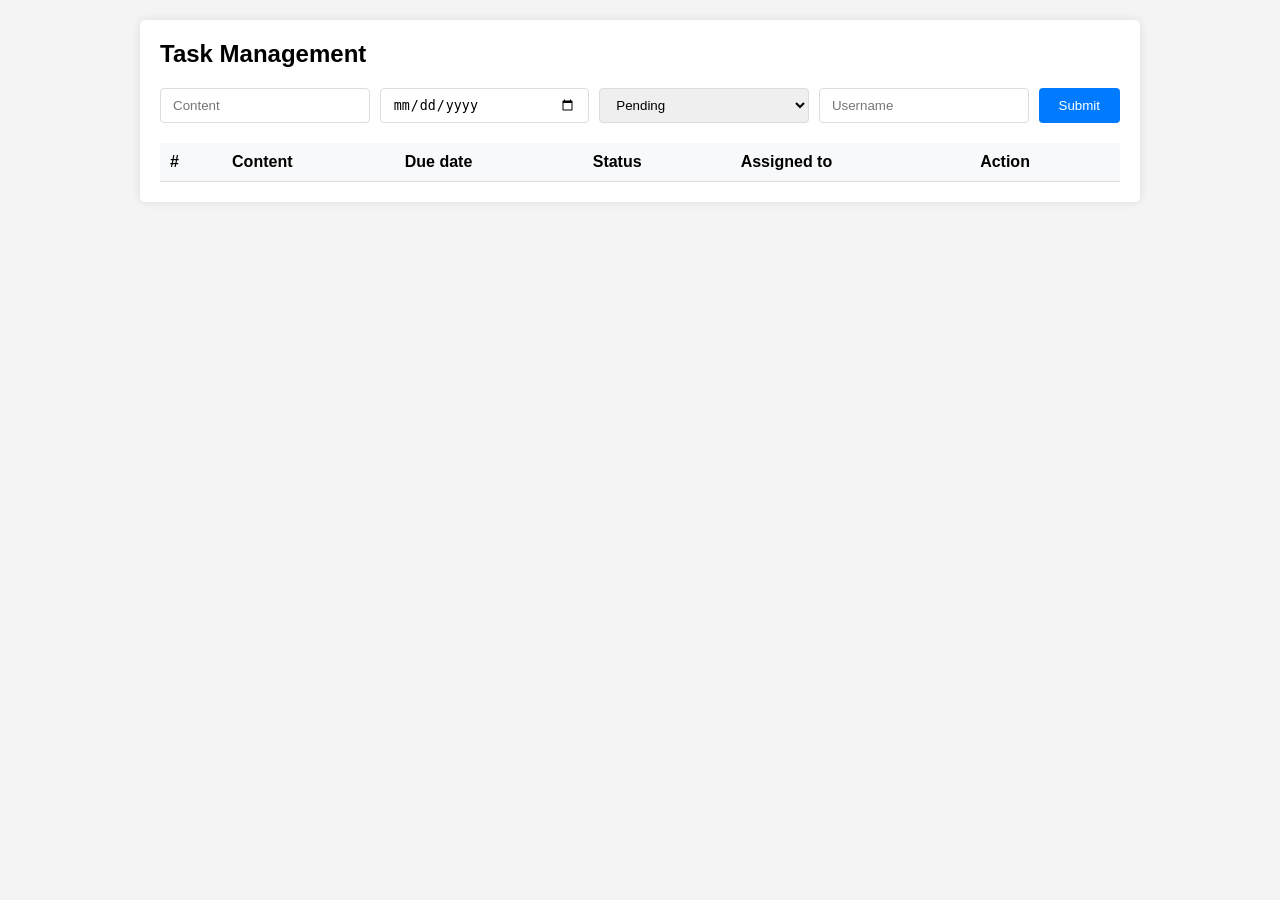
<file: Assignment 2/index.html>
<!DOCTYPE html>
<html lang="en">
<head>
    <meta charset="UTF-8" />
    <meta name="viewport" content="width=device-width, initial-scale=1.0" />
    <title>Task Management</title>
    <link rel="stylesheet" href="Assignment2.css" />
</head>
<body>
    <div class="container">
        <h2>Task Management</h2>
        
        <form id="taskForm">
            <input type="text" id="content" placeholder="Content" required />
            <input type="date" id="dueDate" required />
            <select id="status">
                <option value="Pending">Pending</option>
                <option value="In Progress">In Progress</option>
                <option value="Completed">Completed</option>
            </select>
            <input type="text" id="assignedTo" placeholder="Username" required />
            <button type="submit">Submit</button>
        </form>

        <table>
            <thead>
                <tr>
                    <th>#</th>
                    <th>Content</th>
                    <th>Due date</th>
                    <th>Status</th>
                    <th>Assigned to</th>
                    <th>Action</th>
                </tr>
            </thead>
            <tbody id="taskList"></tbody>
        </table>
    </div>
    <script src="./Assignment2.js"></script>
</body>
</html>
</file>
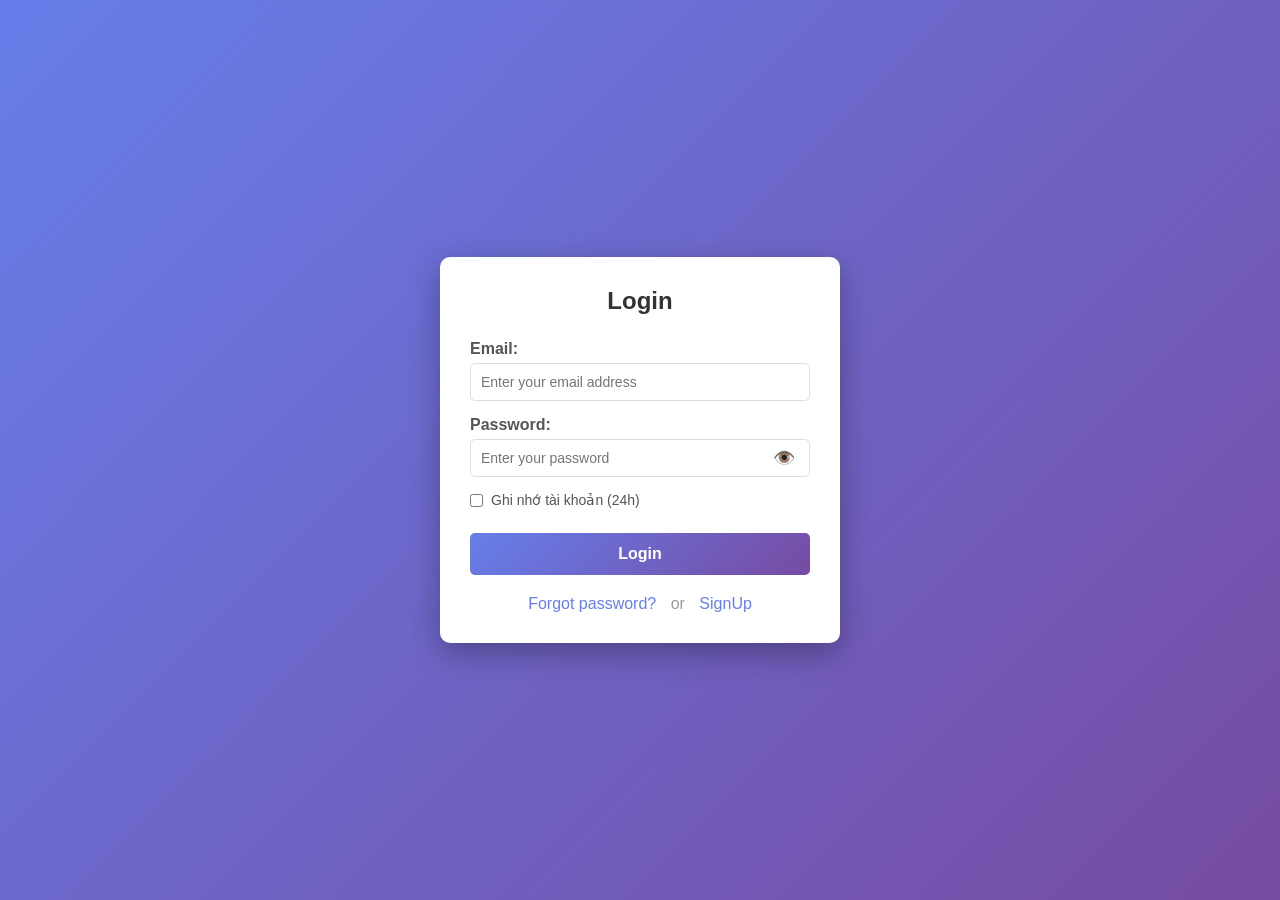
<file: Assignment 3/index.html>
<!DOCTYPE html>
<html lang="en">
<head>
    <meta charset="UTF-8" />
    <meta name="viewport" content="width=device-width, initial-scale=1.0" />
    <title>Login</title>
    <link rel="stylesheet" href="./Assignment3.css" />
</head>
<body>
    <div class="container">
        <h2>Login</h2>
        <form id="loginForm">
            <div class="form-group">
                <label for="email">Email:</label>
                <input type="email" id="email" placeholder="Enter your email address" />
                <small class="error error-email"></small>
            </div>

            <div class="form-group">
                <label for="password">Password:</label>
                <div class="password-wrapper">
                    <input type="password" id="password" placeholder="Enter your password" />
                    <button type="button" id="togglePassword" class="toggle-btn">👁️</button>
                </div>
                <small class="error error-password"></small>
            </div>

            <div class="form-group remember">
                <input type="checkbox" id="remember" />
                <label for="remember">Ghi nhớ tài khoản (24h)</label>
            </div>

            <button type="submit" class="btn-login">Login</button>
        </form>

        <div class="links">
            <a href="#">Forgot password?</a>
            <span>or</span>
            <a href="#">SignUp</a>
        </div>
    </div>
    <script src="./Assignment3.js"></script>
</body>
</html>
</file>
<file: Assignment 2/Assignment2.css>
* {
    margin: 0;
    padding: 0;
    box-sizing: border-box;
}

body {
    font-family: Arial, sans-serif;
    background: #f4f4f4;
    padding: 20px;
}

.container {
    max-width: 1000px;
    margin: 0 auto;
    background: white;
    padding: 20px;
    border-radius: 5px;
    box-shadow: 0 0 10px rgba(0,0,0,0.1);
}

h2 {
    margin-bottom: 20px;
}

form {
    display: flex;
    gap: 10px;
    margin-bottom: 20px;
    flex-wrap: wrap;
}

form input, form select {
    padding: 8px 12px;
    border: 1px solid #ddd;
    border-radius: 4px;
    flex: 1;
    min-width: 120px;
}

form button {
    padding: 8px 20px;
    background: #007bff;
    color: white;
    border: none;
    border-radius: 4px;
    cursor: pointer;
}

form button:hover {
    background: #0056b3;
}

table {
    width: 100%;
    border-collapse: collapse;
}

th, td {
    padding: 10px;
    text-align: left;
    border-bottom: 1px solid #ddd;
}

th {
    background: #f8f9fa;
    font-weight: bold;
}

.btn-delete {
    background: #dc3545;
    color: white;
    border: none;
    padding: 5px 10px;
    border-radius: 4px;
    cursor: pointer;
}

.btn-delete:hover {
    background: #c82333;
}

.btn-edit {
    background: #28a745;
    color: white;
    border: none;
    padding: 5px 10px;
    border-radius: 4px;
    cursor: pointer;
    margin-right: 5px;
}

.btn-edit:hover {
    background: #218838;
}
</file>
<file: Assignment 3/Assignment3.css>
* {
    margin: 0;
    padding: 0;
    box-sizing: border-box;
}

body {
    display: flex;
    justify-content: center;
    align-items: center;
    min-height: 100vh;
    background: linear-gradient(135deg, #667eea 0%, #764ba2 100%);
    font-family: Arial, sans-serif;
}

.container {
    background: white;
    padding: 30px;
    border-radius: 10px;
    box-shadow: 0 10px 30px rgba(0, 0, 0, 0.3);
    width: 400px;
}

h2 {
    text-align: center;
    margin-bottom: 25px;
    color: #333;
}

.form-group {
    margin-bottom: 15px;
}

label {
    display: block;
    margin-bottom: 5px;
    font-weight: bold;
    color: #555;
}

input[type="email"],
input[type="password"] {
    width: 100%;
    padding: 10px;
    border: 1px solid #ddd;
    border-radius: 5px;
    font-size: 14px;
}

.password-wrapper {
    position: relative;
}

.password-wrapper input {
    padding-right: 45px;
}

.toggle-btn {
    position: absolute;
    right: 10px;
    top: 50%;
    transform: translateY(-50%);
    background: none;
    border: none;
    cursor: pointer;
    font-size: 18px;
    padding: 5px;
}

.remember {
    display: flex;
    align-items: center;
    gap: 8px;
}

.remember input {
    width: auto;
}

.remember label {
    margin: 0;
    font-weight: normal;
    font-size: 14px;
}

.btn-login {
    width: 100%;
    padding: 12px;
    background: linear-gradient(135deg, #667eea 0%, #764ba2 100%);
    color: white;
    border: none;
    border-radius: 5px;
    font-size: 16px;
    font-weight: bold;
    cursor: pointer;
    margin-top: 10px;
}

.btn-login:hover {
    opacity: 0.9;
}

.error {
    color: red;
    font-size: 12px;
    display: block;
    margin-top: 5px;
    text-align: right;
}

.links {
    text-align: center;
    margin-top: 20px;
}

.links a {
    color: #667eea;
    text-decoration: none;
}

.links a:hover {
    text-decoration: underline;
}

.links span {
    margin: 0 10px;
    color: #999;
}
</file>
